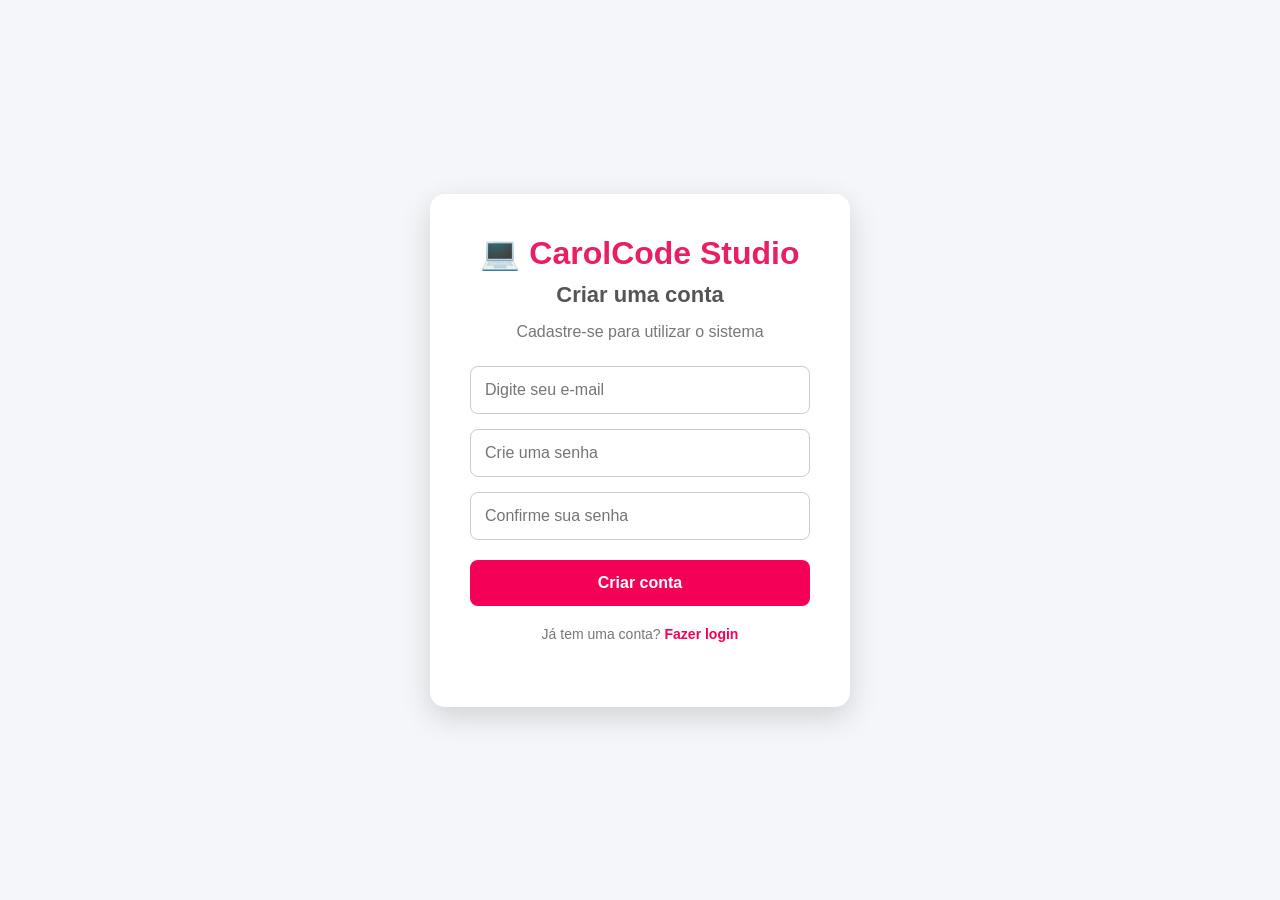
<file: registrar.html>
<!DOCTYPE html>
<html lang="pt-BR">
<head>
    <meta charset="UTF-8">
    <meta name="viewport" content="width=device-width, initial-scale=1.0">
    <title>Criar Conta | CarolCode Studio</title>
    <link rel="stylesheet" href="css/style.css">
</head>
<body>

    <div class="login-container">
        <div class="login-card">
            <h1>💻 CarolCode Studio</h1>
            <h2>Criar uma conta</h2>
            <p>Cadastre-se para utilizar o sistema</p>

            <form id="formRegistro">
                <input
                    type="email"
                    id="emailRegistro"
                    placeholder="Digite seu e-mail"
                    autocomplete="email"
                    required
                >

                <input
                    type="password"
                    id="senhaRegistro"
                    placeholder="Crie uma senha"
                    autocomplete="new-password"
                    minlength="8"
                    required
                >

                <input
                    type="password"
                    id="confirmarSenha"
                    placeholder="Confirme sua senha"
                    autocomplete="new-password"
                    minlength="8"
                    required
                >

                <button type="submit">Criar conta</button>
            </form>

            <p class="criar-conta">
                Já tem uma conta?
                <a href="login.html">Fazer login</a>
            </p>
        </div>
    </div>

    <script src="js/script.js"></script>
</body>
</html>
</file>
<file: css/style.css>
* {
    margin: 0;
    padding: 0;
    box-sizing: border-box;
    font-family: Arial, Helvetica, sans-serif;
}

body {
    background: #f5f6fa;
    display: flex;
    justify-content: center;
    align-items: center;
    min-height: 100vh;
}

.login-container {
    width: 100%;
    display: flex;
    justify-content: center;
    padding: 20px;
}

.login-card {
    width: 420px;
    background: white;
    padding: 40px;
    border-radius: 15px;
    box-shadow: 0 10px 30px rgba(0, 0, 0, 0.15);
    text-align: center;
}

.login-card h1 {
    color: #e91e63;
    margin-bottom: 10px;
}

.login-card h2 {
    color: #555;
    font-size: 22px;
    margin-bottom: 15px;
}

.login-card p {
    color: #777;
    margin-bottom: 25px;
}

/* Campo de e-mail */
.login-card > input[type="email"] {
    width: 100%;
    padding: 14px;
    margin-bottom: 15px;
    border: 1px solid #ccc;
    border-radius: 8px;
    font-size: 16px;
    outline: none;
    transition: 0.3s;
}

.login-card > input[type="email"]:focus {
    border-color: #e91e63;
}

/* Caixa da senha */
.senha-box {
    position: relative;
    width: 100%;
    margin-bottom: 15px;
}

.senha-box input {
    width: 100%;
    padding: 14px 50px 14px 14px;
    border: 1px solid #ccc;
    border-radius: 8px;
    font-size: 16px;
    outline: none;
    transition: 0.3s;
}

.senha-box input:focus {
    border-color: #e91e63;
}

/* Botão do olho */
.login-card .mostrar {
    position: absolute;
    right: 12px;
    top: 50%;
    transform: translateY(-50%);

    width: auto;
    padding: 5px;

    background: transparent;
    color: #777;
    border: none;

    font-size: 18px;
    cursor: pointer;
}

.login-card .mostrar:hover {
    background: transparent;
    color: #e91e63;
}

/* Lembrar-me e esqueci minha senha */
.opcoes-extras {
    width: 100%;
    display: flex;
    justify-content: space-between;
    align-items: center;

    margin-bottom: 20px;
    font-size: 14px;
}

.lembrar {
    display: flex;
    align-items: center;
    gap: 6px;
    color: #555;
}

.login-card .lembrar input[type="checkbox"] {
    width: auto;
    margin: 0;
    padding: 0;
    cursor: pointer;
}

.esqueci {
    color: #e91e63;
    text-decoration: none;
}

.esqueci:hover {
    text-decoration: underline;
}

/* Botão Entrar */
.login-card > button {
    width: 100%;
    padding: 14px;

    background: #e91e63;
    color: white;

    border: none;
    border-radius: 8px;

    font-size: 17px;
    cursor: pointer;
    transition: 0.3s;
}

.login-card > button:hover {
    background: #c2185b;
}

/* Ajuste para celular */
@media (max-width: 500px) {

    .login-card {
        width: 100%;
        padding: 30px 20px;
    }

    .login-card h1 {
        font-size: 26px;
    }

    .login-card h2 {
        font-size: 19px;
    }

    .opcoes-extras {
        font-size: 13px;
    }
}
/* ======================================
   PÁGINA DE CRIAÇÃO DE CONTA
====================================== */

.login-card #formRegistro {
    display: flex;
    flex-direction: column;
    gap: 15px;
    width: 100%;
    margin-top: 25px;
}

.login-card #formRegistro input {
    width: 100%;
    padding: 14px;
    border: 1px solid #ccc;
    border-radius: 8px;
    font-size: 16px;
    box-sizing: border-box;
    outline: none;
}

.login-card #formRegistro input:focus {
    border-color: #f50057;
}

.login-card #formRegistro button {
    width: 100%;
    padding: 14px;
    background-color: #f50057;
    color: white;
    border: none;
    border-radius: 8px;
    font-size: 16px;
    font-weight: bold;
    cursor: pointer;
    margin-top: 5px;
}

.login-card #formRegistro button:hover {
    background-color: #d9004d;
}

.login-card .criar-conta {
    margin-top: 20px;
    text-align: center;
    font-size: 14px;
}

.login-card .criar-conta a {
    color: #f50057;
    font-weight: bold;
    text-decoration: none;
}

.login-card .criar-conta a:hover {
    text-decoration: underline;
}
</file>
